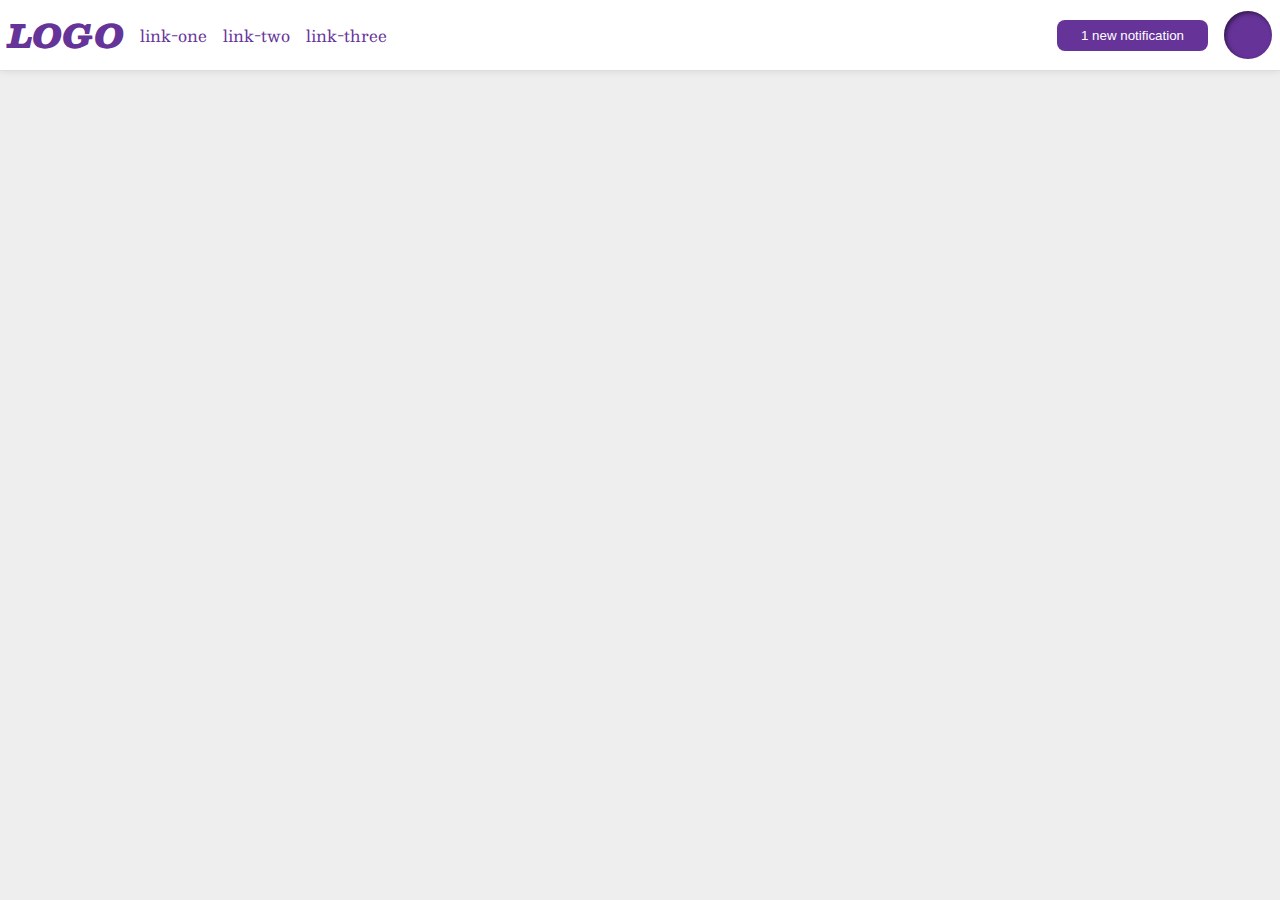
<file: flex/03-flex-header-2/index.html>
<!DOCTYPE html>
<html lang="en">
  <head>
    <meta charset="UTF-8">
    <meta http-equiv="X-UA-Compatible" content="IE=edge">
    <meta name="viewport" content="width=device-width, initial-scale=1.0">
    <title>Flex Header 2</title>
    <link rel="stylesheet" href="style.css">
  </head>
  <body>
    <div class="header">
      <div class="left-container">
        <div class="logo">
          LOGO
        </div>
        <ul class="links">
          <li><a href="google.com">link-one</a></li>
          <li><a href="google.com">link-two</a></li>
          <li><a href="google.com">link-three</a></li>
        </ul>
      </div>
      <div class="right-container">
        <button class="notifications">
          1 new notification
        </button>
        <div class="profile-image"></div>
      </div>
    </div>
  </body>
</html>
</file>
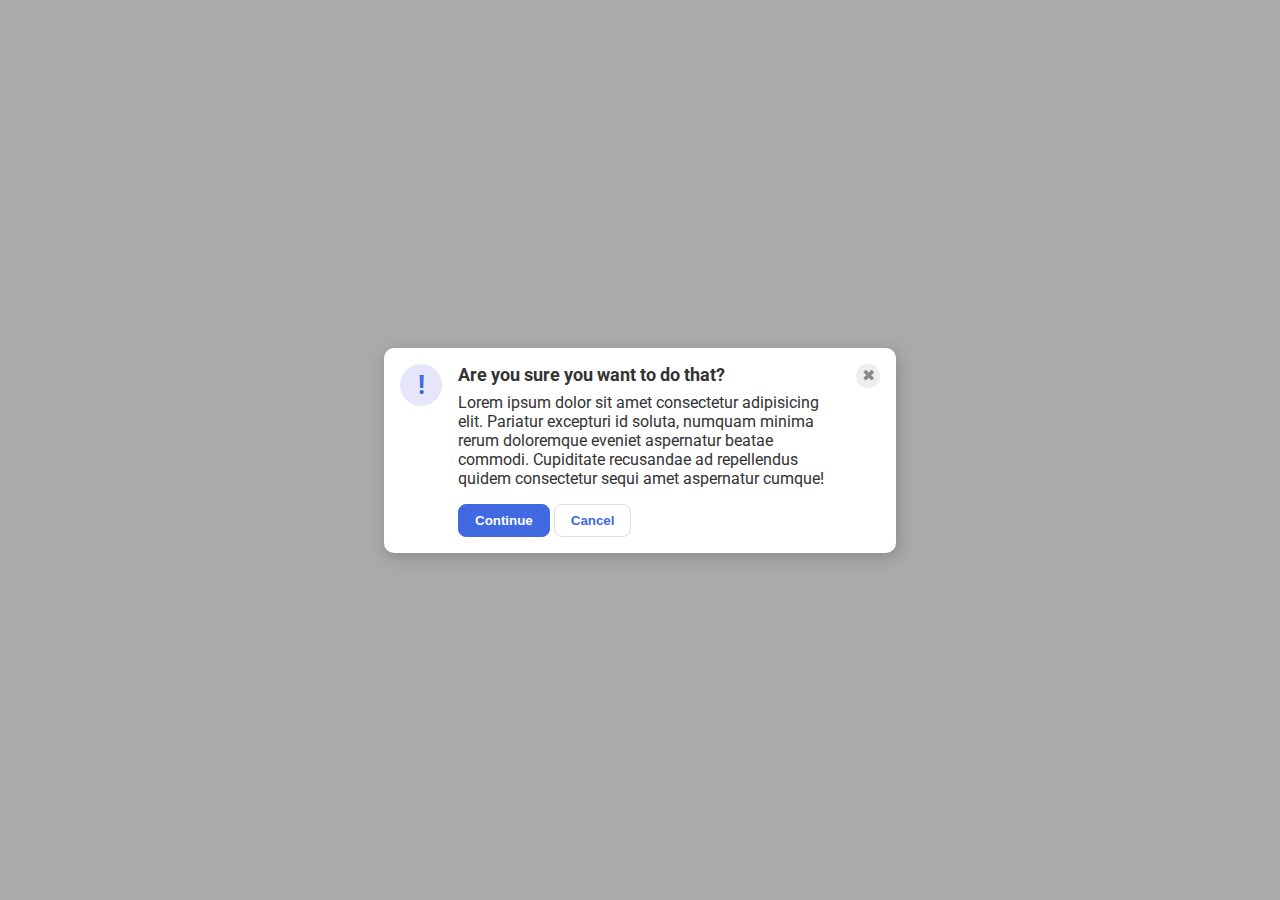
<file: flex/05-flex-modal/index.html>
<!DOCTYPE html>
<html lang="en">
  <head>
    <meta charset="UTF-8">
    <meta http-equiv="X-UA-Compatible" content="IE=edge">
    <meta name="viewport" content="width=device-width, initial-scale=1.0">
    <link rel="stylesheet" href="style.css">
    <title>Modal</title>
  </head>
  <body>
    <div class="modal">
      <div class="container">
        <div class="icon">!</div>
        
        <div class="paragraph">
          <div class="header">Are you sure you want to do that?</div>
          <div class="text">Lorem ipsum dolor sit amet consectetur adipisicing elit. Pariatur excepturi id soluta, numquam minima rerum doloremque eveniet aspernatur beatae commodi. Cupiditate recusandae ad repellendus quidem consectetur sequi amet aspernatur cumque!</div>
          <button class="continue">Continue</button>
          <button class="cancel">Cancel</button>
        </div>
        <div class="close-button">✖</div>
      </div>
      
    </div>
  </body>
</html>
</file>
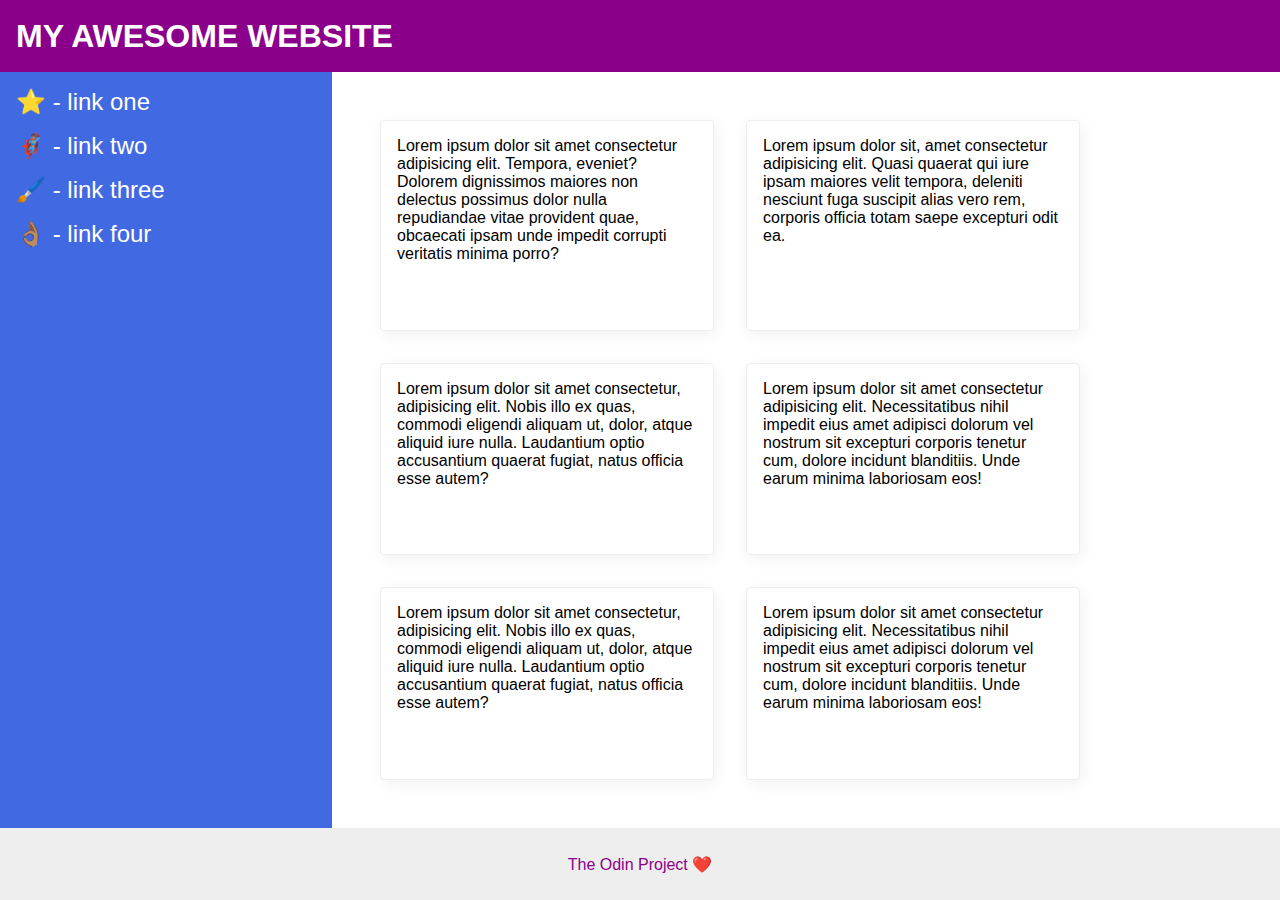
<file: flex/07-flex-layout-2/index.html>
<!DOCTYPE html>
<html lang="en">
  <head>
    <meta charset="UTF-8">
    <meta http-equiv="X-UA-Compatible" content="IE=edge">
    <meta name="viewport" content="width=device-width, initial-scale=1.0">
    <title>The Holy Grail</title>
    <link rel="stylesheet" href="style.css">
  </head>
  <body>
    <div class="header">
      MY AWESOME WEBSITE
    </div>
    <div class="main">
      <div class="sidebar">
        <ul>
          <li><a href="#">⭐ - link one</a></li>
          <li><a href="#">🦸🏽‍♂️ - link two</a></li>
          <li><a href="#">🖌️ - link three</a></li>
          <li><a href="#">👌🏽 - link four</a></li>
        </ul>
      </div>
      <div class="text">
        <div class="card">Lorem ipsum dolor sit amet consectetur adipisicing elit. Tempora, eveniet? Dolorem dignissimos maiores non delectus possimus dolor nulla repudiandae vitae provident quae, obcaecati ipsam unde impedit corrupti veritatis minima porro?</div>
        <div class="card">Lorem ipsum dolor sit, amet consectetur adipisicing elit. Quasi quaerat qui iure ipsam maiores velit tempora, deleniti nesciunt fuga suscipit alias vero rem, corporis officia totam saepe excepturi odit ea.</div>
        <div class="card">Lorem ipsum dolor sit amet consectetur, adipisicing elit. Nobis illo ex quas, commodi eligendi aliquam ut, dolor, atque aliquid iure nulla. Laudantium optio accusantium quaerat fugiat, natus officia esse autem?</div>
        <div class="card">Lorem ipsum dolor sit amet consectetur adipisicing elit. Necessitatibus nihil impedit eius amet adipisci dolorum vel nostrum sit excepturi corporis tenetur cum, dolore incidunt blanditiis. Unde earum minima laboriosam eos!</div>
        <div class="card">Lorem ipsum dolor sit amet consectetur, adipisicing elit. Nobis illo ex quas, commodi eligendi aliquam ut, dolor, atque aliquid iure nulla. Laudantium optio accusantium quaerat fugiat, natus officia esse autem?</div>
        <div class="card">Lorem ipsum dolor sit amet consectetur adipisicing elit. Necessitatibus nihil impedit eius amet adipisci dolorum vel nostrum sit excepturi corporis tenetur cum, dolore incidunt blanditiis. Unde earum minima laboriosam eos!</div>
      </div>
    </div>
    <div class="footer">
      The Odin Project ❤️
    </div>
  </body>
</html>
</file>
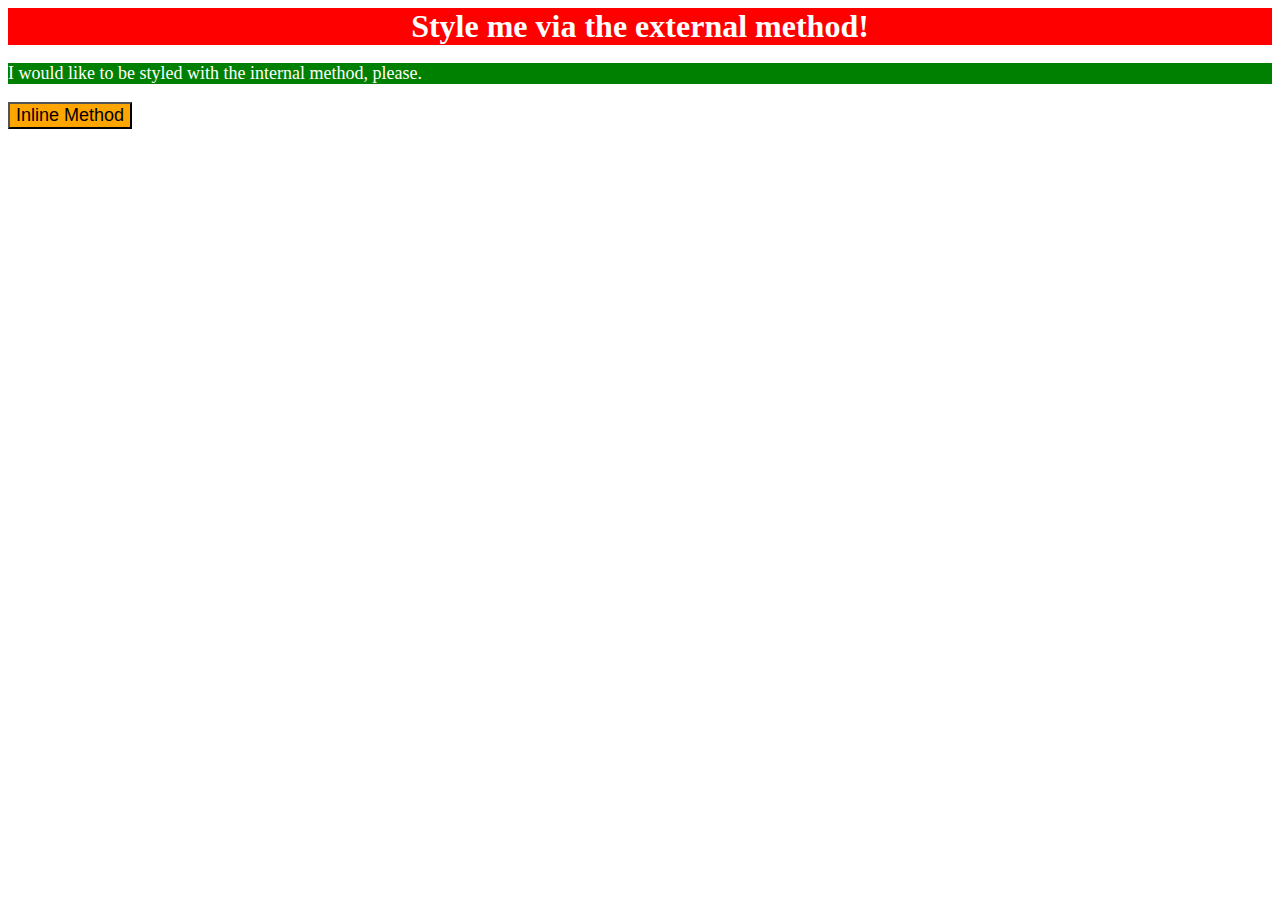
<file: foundations/01-css-methods/index.html>
<!DOCTYPE html>
<html lang="en">
  <head>
    <meta charset="UTF-8">
    <meta http-equiv="X-UA-Compatible" content="IE=edge">
    <meta name="viewport" content="width=device-width, initial-scale=1.0">
    <link rel="stylesheet" href="style.css">
    <title>Methods for Adding CSS</title>

    <style>
      p{
        background-color: green;
        color: white;
        font-size: 18px;
      }
    </style>
  </head>
  <body>
    <div>Style me via the external method!</div>
    <p>I would like to be styled with the internal method, please.</p>
    <button style="background-color:orange; font-size: 18px;">Inline Method</button>
  </body>
</html>
</file>
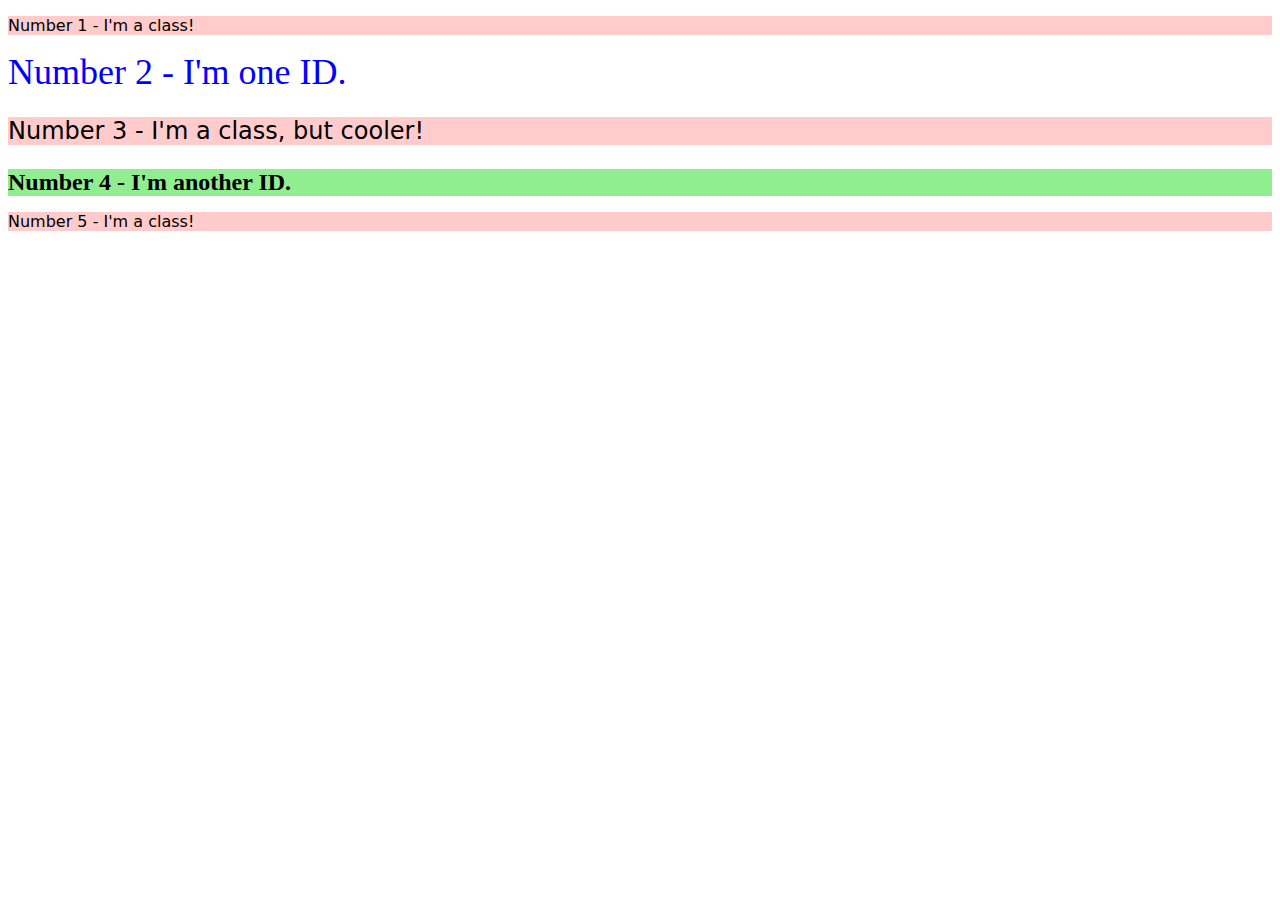
<file: foundations/02-class-id-selectors/index.html>
<!DOCTYPE html>
<html lang="en">
  <head>
    <meta charset="UTF-8">
    <meta http-equiv="X-UA-Compatible" content="IE=edge">
    <meta name="viewport" content="width=device-width, initial-scale=1.0">
    <title>Class and ID Selectors</title>
    <link rel="stylesheet" href="style.css">
  </head>
  <body>
    <p class="odd">Number 1 - I'm a class!</p>
    <div id="second-element">Number 2 - I'm one ID.</div>
    <p class="odd cool">Number 3 - I'm a class, but cooler!</p>
    <div id="another-element">Number 4 - I'm another ID.</div>
    <p class="odd fourth">Number 5 - I'm a class!</p>
  </body>
</html>
</file>
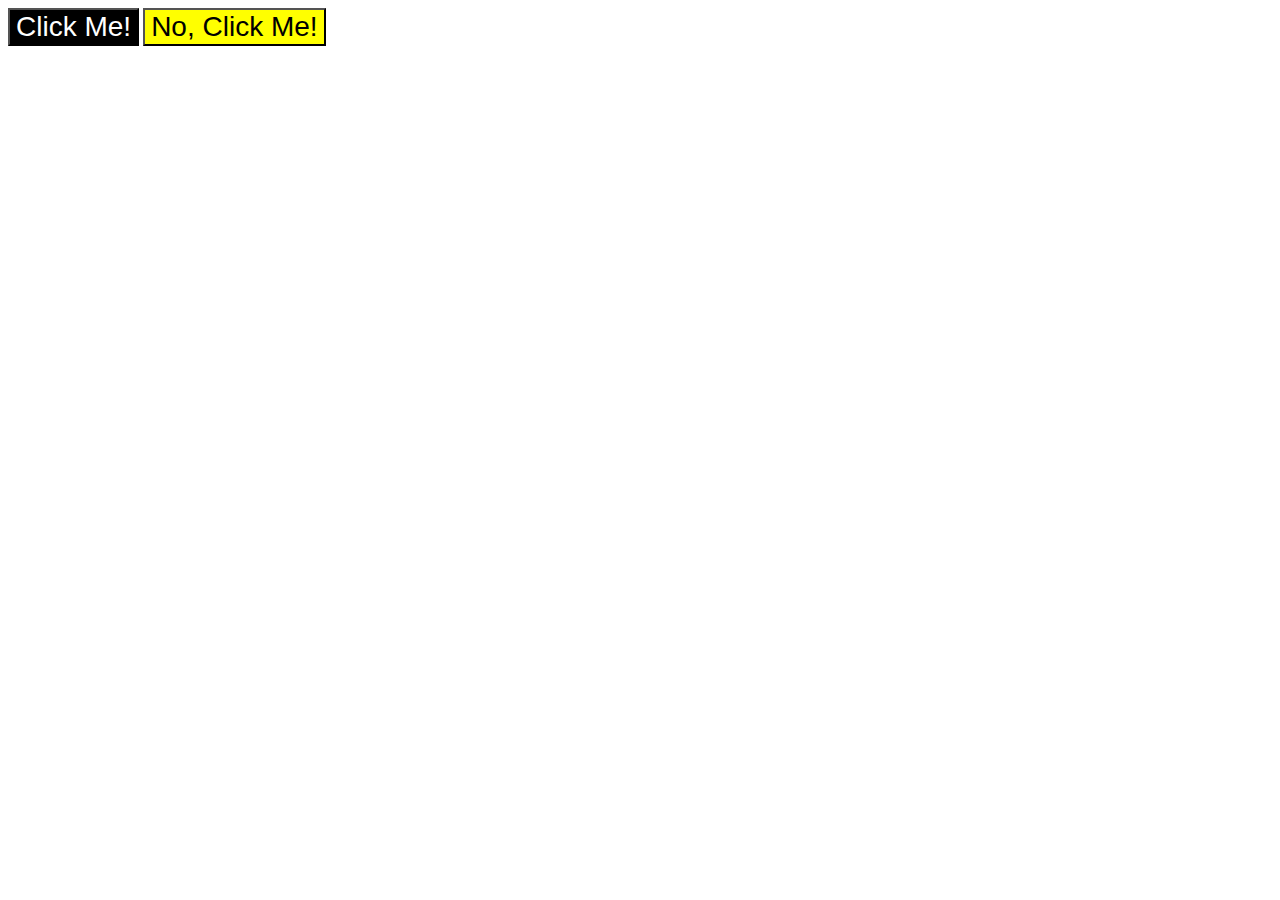
<file: foundations/03-grouping-selectors/index.html>
<!DOCTYPE html>
<html lang="en">
  <head>
    <meta charset="UTF-8">
    <meta http-equiv="X-UA-Compatible" content="IE=edge">
    <meta name="viewport" content="width=device-width, initial-scale=1.0">
    <title>Grouping Selectors</title>
    <link rel="stylesheet" href="style.css">
  </head>
  <body>
    <button class="first-button">Click Me!</button>
    <button class="second-button">No, Click Me!</button>
  </body>
</html>
</file>
<file: flex/03-flex-header-2/style.css>
/* this is some magical font-importing.  
you'll learn about it later. */
@import url('https://fonts.googleapis.com/css2?family=Besley:ital,wght@0,400;1,900&display=swap');

body {
  margin: 0;
  background: #eee;
  font-family: Besley, serif;
}

.header {
  background: white;
  border-bottom: 1px solid #ddd;
  box-shadow: 0 0 8px rgba(0,0,0,.1);
  display: flex;
  justify-content: space-between;
  padding: 8px;
}

.profile-image {
  background: rebeccapurple;
  box-shadow: inset 2px 2px 4px rgba(0,0,0,.5);
  border-radius: 50%;
  width: 48px;
  height:  48px;
}

.logo {
  color: rebeccapurple;
  font-size: 32px;
  font-weight: 900;
  font-style: italic;
}

button {
  border: none;
  border-radius: 8px;
  background: rebeccapurple;
  color: white;
  padding: 8px 24px;
}

a {
  /* this removes the line under our links */
  text-decoration: none;
  color: rebeccapurple;
}

ul {
  list-style-type: none;
  display: flex;
  gap: 16px;
  padding: 0;
  margin: 0;
}

.left-container,
.right-container{
  display: flex;
  gap: 16px;
  align-items: center;
}
</file>
<file: flex/05-flex-modal/style.css>
@import url('https://fonts.googleapis.com/css2?family=Roboto:wght@400;700&display=swap');

html, body {
  height: 100%;
}

body {
  font-family: Roboto, sans-serif;
  margin: 0;
  background: #aaa;
  color: #333;
  /* I'll give you this one for free lol */
  display: flex;
  align-items: center;
  justify-content: center;
}

.modal {
  background: white;
  width: 480px;
  border-radius: 10px;
  box-shadow: 2px 4px 16px rgba(0,0,0,.2);

  padding: 16px;
  
}

.icon {
  color: royalblue;
  font-size: 26px;
  font-weight: 700;
  background: lavender;
  width: 42px;
  height: 42px;
  border-radius: 50%;
  display: flex;
  align-items: center;
  justify-content: center;

  flex-shrink: 0;
}

.close-button {
  background: #eee;
  border-radius: 50%;
  color: #888;
  font-weight: 400;
  font-size: 16px;
  height: 24px;
  width: 24px;
  display: flex;
  align-items: center;
  justify-content: center;

  flex-shrink: 0;
}

button {
  padding: 8px 16px;
  border-radius: 8px;
}

button.continue {
  background: royalblue;
  border: 1px solid royalblue;
  color: white;
}

button.cancel {
  background: white;
  border: 1px solid #ddd;
  color: royalblue;
}

.container{
  display: flex;
  justify-content: space-between;
  gap: 16px;
}

.header{
  font-size: 18px;
  margin-bottom: 8px;
}

.header,
.cancel,
.continue {
  font-weight: bold;
}

.text{
  margin-bottom: 16px;
}
</file>
<file: flex/07-flex-layout-2/style.css>
body {
  font-family: -apple-system, BlinkMacSystemFont, 'Segoe UI', Roboto, Oxygen, Ubuntu, Cantarell, 'Open Sans', 'Helvetica Neue', sans-serif;
  margin: 0;
  min-height: 100vh;

  display: flex;
  flex-direction: column;
}

.header {
  height: 72px;
  background: darkmagenta;
  color: white;

  font-size: 32px;
  font-weight: 900;
  display: flex;
  align-items: center;
  padding: 0 16px;
}

.footer {
  height: 72px;
  background: #eee;
  color: darkmagenta;
  
  display: flex;
  justify-content: center;
  align-items: center;
}

.main{
  display: flex;
  flex: 1;
}

.sidebar {
  width: 300px;
  background: royalblue;

  flex-shrink: 0;
  padding: 16px;
}

ul{
  list-style: none;
  padding: 0;
  margin: 0;
}

li{
  margin-bottom: 16px;
}

a{
  text-decoration: none;
  color: white;
  font-size: 24px;
}

.card {
  border: 1px solid #eee;
  box-shadow: 2px 4px 16px rgba(0,0,0,.06);
  border-radius: 4px;

  max-width: 300px;
  margin: 16px;
  padding: 16px;
}

.text{
  display: flex;
  flex-wrap: wrap;
  padding: 32px;
}
</file>
<file: foundations/01-css-methods/style.css>
div{
    background-color: red;
    color: white;
    font-size: 32px;
    text-align: center;
    font-weight: bold;
}
</file>
<file: foundations/02-class-id-selectors/style.css>
.odd{
    background-color: #ffcccb;
    font-family: Verdana, "DejaVu Sans", sans-serif;
}

#second-element{
    color: #0000ff;
    font-size: 36px;
}

.odd.cool{
    font-size: 24px;
}

#another-element{
    background-color: #90ee90;
    font-size: 24px;
    font-weight: bold;
}
</file>
<file: foundations/03-grouping-selectors/style.css>
.first-button{
    background-color: black;
    color: white;
}

.second-button{
    background-color: yellow;
}

.first-button,
.second-button{
    font-size: 28px;
    font-family: Helvetica, "Times New Roman", sans-serif;
    
}
</file>
